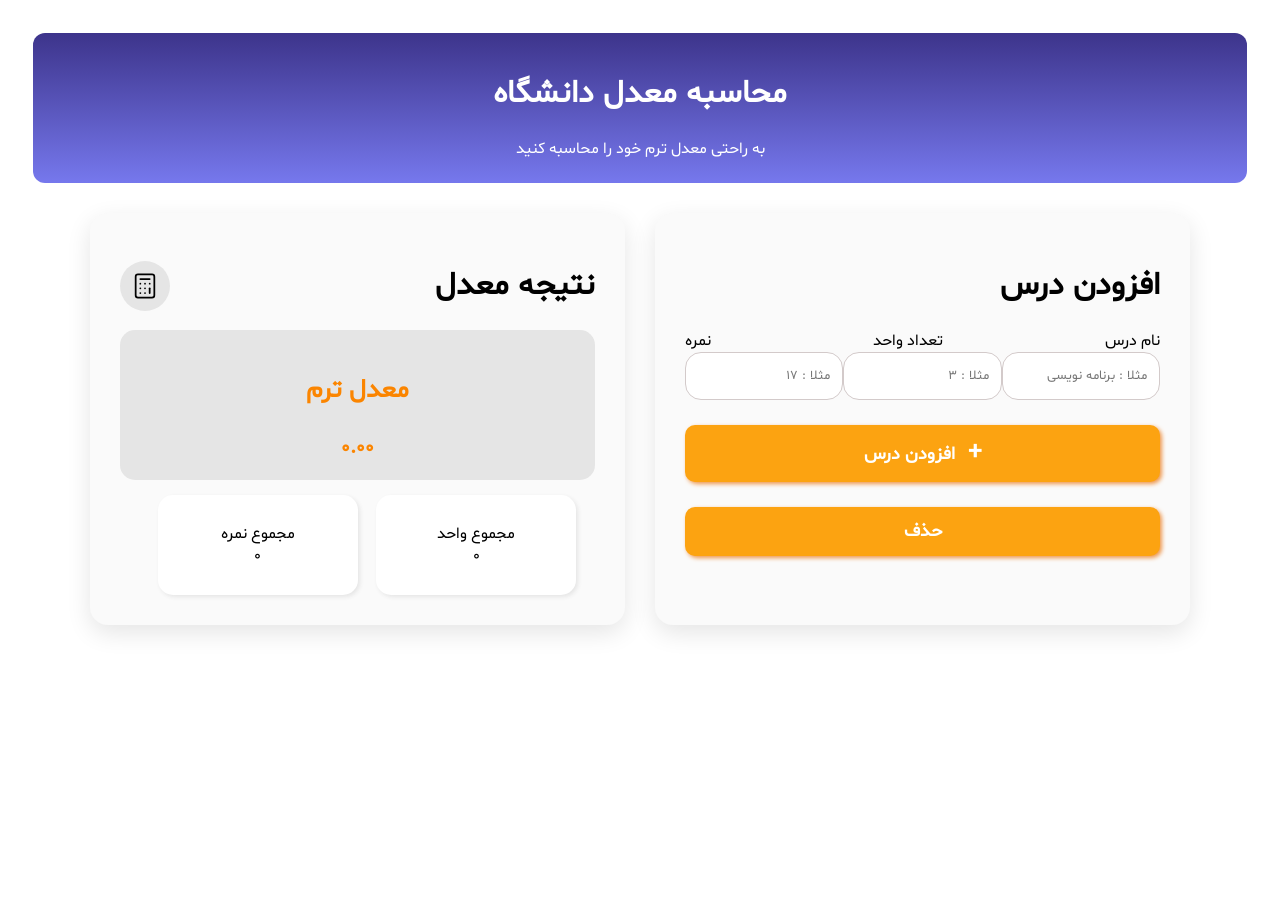
<file: index.html>
<!DOCTYPE html>
<html dir="rtl">
<head>
    <meta charset="UTF-8">
    <meta name="viewport" content="width=device-width, initial-scale=1.0">
    <title>محاسبه آنلاین معدل</title>
    <link rel="stylesheet" href="style.css">
</head>
<body>
    <div class="head">
        <h1>محاسبه معدل دانشگاه</h1>
        <p>به راحتی معدل ترم خود را محاسبه کنید</p>
    </div>

    <div class="section">
        <div class="contaner">
        <h1>افزودن درس</h1>
        <div class="title">
            <div class="subtitle">نام درس</div>
            <div class="subtitle">تعداد واحد</div>
            <div class="subtitle">نمره</div>
        </div>

        <div class="boxes">
            <div class="subbox">
                <input type="text" id="coursename"  placeholder="مثلا : برنامه نویسی">
            </div>
             <div class="subbox">
                <input type="number" id="courseunit" placeholder="مثلا : 3">
            </div>
             <div class="subbox">
                <input type="number" id="coursegrade" placeholder="مثلا : 17">
            </div>
            
        </div>

        <button class="btn" id="addcourse">
            <span>+</span>
            افزودن درس
        </button>

        <button class="btn" id="delete">
            حذف
        </button>


    </div>
    <div class="contaner">
        <div class="res">
            <h1>نتیجه معدل</h1>
            <div class="icon">
                <svg xmlns="http://www.w3.org/2000/svg" width="28" height="28" viewBox="0 0 24 24" fill="none" stroke="currentColor" stroke-width="1.5" stroke-linecap="round" stroke-linejoin="round" class="lucide lucide-calculator"><rect width="16" height="20" x="4" y="2" rx="2"/><line x1="8" x2="16" y1="6" y2="6"/><line x1="16" x2="16" y1="14" y2="18"/><path d="M16 10h.01"/><path d="M12 10h.01"/><path d="M8 10h.01"/><path d="M12 14h.01"/><path d="M8 14h.01"/><path d="M12 18h.01"/><path d="M8 18h.01"/></svg>
            </div>
        </div>
        <div class="resnum">
            <p>معدل ترم</p>
            <span id="gpa">0.00</span>
        </div>

        <div class="result">
            <div class="r1">مجموع واحد
                <span id="totalunit">0</span>
            </div>
            <div class="r1">مجموع نمره
                <span id="totalgrade">0</span>
            </div>

            <div></div>
        </div>

    </div>
    </div>
  

<script src="script.js"></script>
   
</body>
</html>
</file>
<file: style.css>
@font-face {
    font-family: "shabnam";
    src: url(./Shabnam-FD.woff2) format("truetype");
}


*{
    box-sizing: border-box;
    
}
body{
    font-family:"shabnam";
    padding: 25px;
    background-color: #ffffff;
}
.head{
  
    text-align: center;
    background:linear-gradient(#3d348b,#7678ed);
    border-radius: 12px;
    height:150px ;
    padding: 18px;
    color: white;

}
.section{
    display: flex;
    gap: 30px;
    max-width: 1100px;
    margin: 30px auto;
    
    
}
.contaner{
    background:#FAFAFA;
    min-height: 400px;
    width: 100%;
    padding: 30px;
    border-radius: 18px;
    box-shadow: 0 8px 25px #e5e5e5;


}

.title{
    display: flex;
    justify-content: space-between;
    align-items: center;
}
.boxes{
    display: flex;
    align-items: center;
    justify-content: space-between;
    
}
.subbox input{
    
    font-family: inherit;
    width: 100%;
    height: 48px;
    outline: none;
    padding: 12px;
    border: 1px solid rgb(211, 202, 202);
    border-radius: 16px;
}
.subbox input:focus{
    border-color: #6c757d;
    box-shadow: 0 0 0 #6c757d;
}

.btn{
    font-family: inherit;
    width: 100%;
    margin-top: 25px;
    border: none;
    font-size: 18px;
    font-weight: bold;
    cursor: pointer;
    transition: 0.3s;
    background-color: #fca311;
    box-shadow: 2px 2px 4px #ee964b;
    color: white;
    padding: 12px;
    border-radius: 10px;
    
}
.btn span{
    font-size: 24px;
    margin-left: 8px;
}


.res{
    display: flex;
    justify-content: space-between;
    align-items: center;
}
.icon{
    height: 50px;
    width: 50px;
    display: flex;
    justify-content: center;
    align-items: center;
    background-color: #e5e5e5;
    border-radius: 50%;
}
.resnum{
    display: flex;
    justify-content: center;
    align-items: center;
    flex-direction: column;
    border-radius: 15px;
    height: 150px;
    text-align: center;
    padding: 25px;
    background-color: #e5e5e5;
}
.resnum p {
    font-weight: bold;
    color: #fb8500;
    font-size: 26px;
}
.resnum span{
    color:#fb8500 ;
    font-size: 20px;
    font-weight: bold;
}
.result{
    display: flex;
    justify-content:space-evenly;
    
    
    
}
.r1{
    display: flex;
    align-items: center;
    justify-content: center;
    flex-direction: column;
    margin-top: 15px;
    text-align: center;
    width: 200px;
    height:100px;
    background-color: #ffffff;
    border-radius:15px ;
    box-shadow: 2px 2px 4px #e5e5e5;
}
@media screen and (max-width:997px){
    .section{
        flex-wrap: wrap;
    }
    
}
@media screen and (max-width:450px){
    .head h1{
        font-size: 20px;
    }
    
}
@media screen and (max-width:450px){
    .subbox input{
        height: 68px;
        
    }
    
}
</file>
<file: mypage/style.css>
@font-face {
    font-family: "shabnam";
    src: url(./fonts/Shabnam-FD.woff2) format("truetype");
}


*{
    box-sizing: border-box;
    
}
body{
    font-family:"shabnam";
    padding: 25px;
    background-color: #ffffff;
}
.head{
  
    text-align: center;
    background:linear-gradient(#3d348b,#7678ed);
    border-radius: 12px;
    height:150px ;
    padding: 18px;
    color: white;

}
.section{
    display: flex;
    gap: 30px;
    max-width: 1100px;
    margin: 30px auto;
    
    
}
.contaner{
    background:#FAFAFA;
    min-height: 400px;
    width: 100%;
    padding: 30px;
    border-radius: 18px;
    box-shadow: 0 8px 25px #e5e5e5;


}

.title{
    display: flex;
    justify-content: space-between;
    align-items: center;
}
.boxes{
    display: flex;
    align-items: center;
    justify-content: space-between;
    
}
.subbox input{
    
    font-family: inherit;
    width: 100%;
    height: 48px;
    outline: none;
    padding: 12px;
    border: 1px solid rgb(211, 202, 202);
    border-radius: 16px;
}
.subbox input:focus{
    border-color: #6c757d;
    box-shadow: 0 0 0 #6c757d;
}

.btn{
    font-family: inherit;
    width: 100%;
    margin-top: 25px;
    border: none;
    font-size: 18px;
    font-weight: bold;
    cursor: pointer;
    transition: 0.3s;
    background-color: #fca311;
    box-shadow: 2px 2px 4px #ee964b;
    color: white;
    padding: 12px;
    border-radius: 10px;
    
}
.btn span{
    font-size: 24px;
    margin-left: 8px;
}


.res{
    display: flex;
    justify-content: space-between;
    align-items: center;
}
.icon{
    height: 50px;
    width: 50px;
    display: flex;
    justify-content: center;
    align-items: center;
    background-color: #e5e5e5;
    border-radius: 50%;
}
.resnum{
    display: flex;
    justify-content: center;
    align-items: center;
    flex-direction: column;
    border-radius: 15px;
    height: 150px;
    text-align: center;
    padding: 25px;
    background-color: #e5e5e5;
}
.resnum p {
    font-weight: bold;
    color: #fb8500;
    font-size: 26px;
}
.resnum span{
    color:#fb8500 ;
    font-size: 20px;
    font-weight: bold;
}
.result{
    display: flex;
    justify-content:space-evenly;
    
    
    
}
.r1{
    display: flex;
    align-items: center;
    justify-content: center;
    flex-direction: column;
    margin-top: 15px;
    text-align: center;
    width: 200px;
    height:100px;
    background-color: #ffffff;
    border-radius:15px ;
    box-shadow: 2px 2px 4px #e5e5e5;
}
</file>
